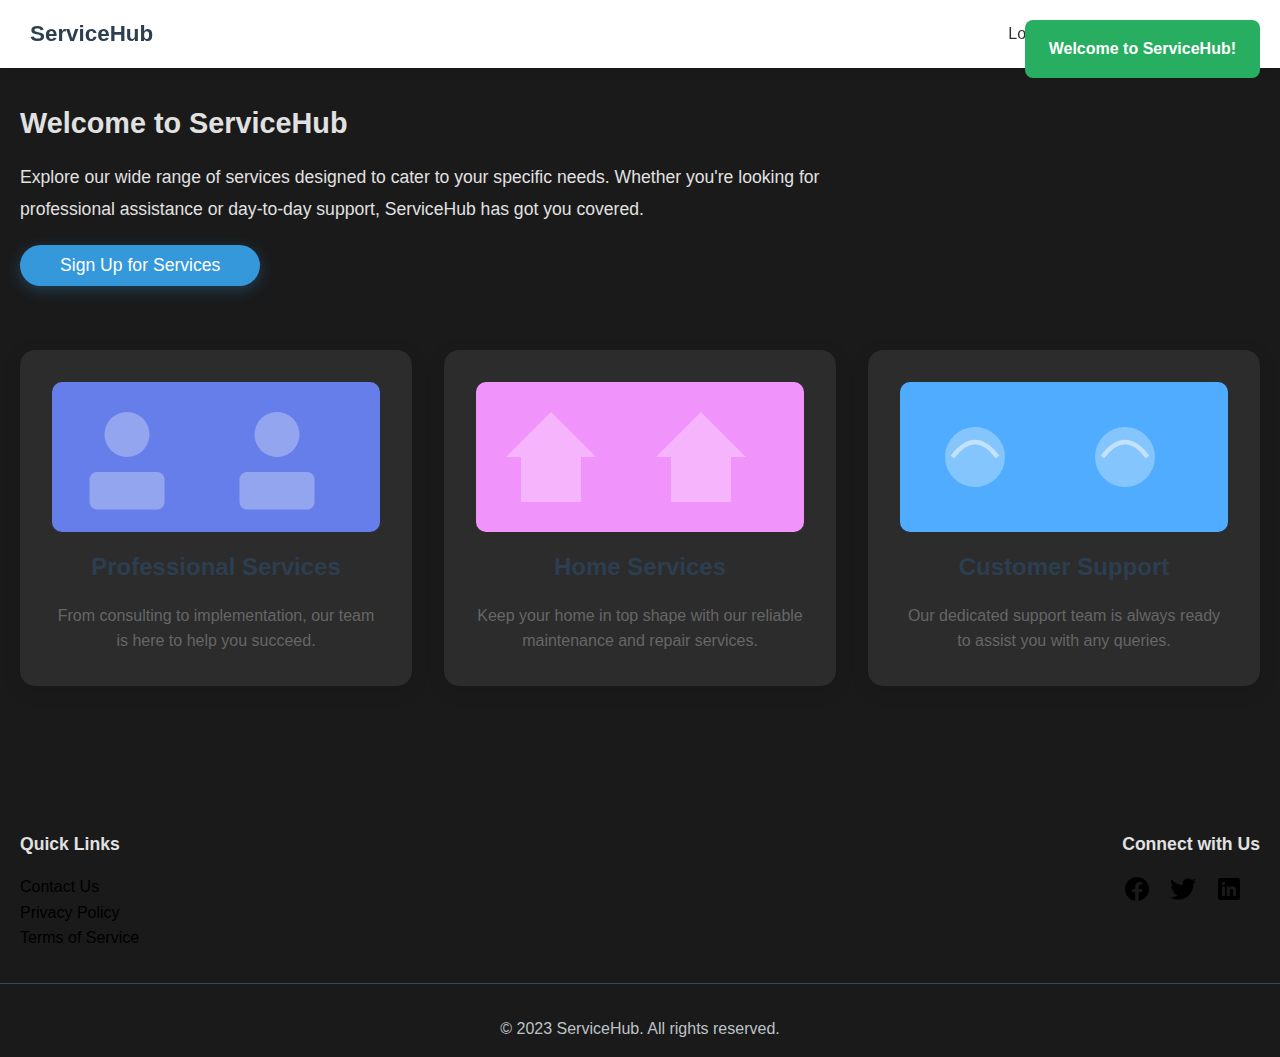
<file: index.html>
<!DOCTYPE html>
<html lang="es">
<head>
    <meta charset="UTF-8">
    <meta name="viewport" content="width=device-width, initial-scale=1.0">
    <title>ServiceHub - Welcome</title>
    <link rel="stylesheet" href="css/style.css">
</head>
<body>
    <!-- Encabezado principal -->
    <header class="encabezado-principal">
        <div class="contenedor-navegacion">
            <div class="logo">
                <span class="icono-logo"></span>
                ServiceHub
            </div>
            <nav class="navegacion-principal">
                <a href="pages/login.html" class="enlace-navegacion">Login</a>
                <a href="pages/servicios.html" class="enlace-navegacion">Service List</a>
                <a href="#" class="enlace-navegacion">About Us</a>
            </nav>
        </div>
    </header>

    <!-- Sección principal de bienvenida -->
    <main class="contenido-principal">
        <section class="seccion-bienvenida">
            <h1 class="titulo-principal">Welcome to ServiceHub</h1>
            <p class="descripcion-principal">
                Explore our wide range of services designed to cater to your specific needs. 
                Whether you're looking for professional assistance or day-to-day support, 
                ServiceHub has got you covered.
            </p>
            <button class="boton-registro" onclick="navegarAServicios()">Sign Up for Services</button>
        </section>

        <!-- Sección de categorías de servicios -->
        <section class="seccion-servicios">
            <div class="contenedor-servicios">
                <!-- Servicio Profesional -->
                <div class="tarjeta-servicio">
                    <div class="imagen-servicio imagen-profesional"></div>
                    <h3 class="titulo-servicio">Professional Services</h3>
                    <p class="descripcion-servicio">
                        From consulting to implementation, our team is here to help you succeed.
                    </p>
                </div>

                <!-- Servicios del Hogar -->
                <div class="tarjeta-servicio">
                    <div class="imagen-servicio imagen-hogar"></div>
                    <h3 class="titulo-servicio">Home Services</h3>
                    <p class="descripcion-servicio">
                        Keep your home in top shape with our reliable maintenance and repair services.
                    </p>
                </div>

                <!-- Soporte al Cliente -->
                <div class="tarjeta-servicio">
                    <div class="imagen-servicio imagen-soporte"></div>
                    <h3 class="titulo-servicio">Customer Support</h3>
                    <p class="descripcion-servicio">
                        Our dedicated support team is always ready to assist you with any queries.
                    </p>
                </div>
            </div>
        </section>
    </main>

    <!-- Pie de página -->
    <footer class="pie-pagina">
        <div class="contenedor-pie">
            <div class="enlaces-rapidos">
                <h3>Quick Links</h3>
                <ul class="lista-enlaces">
                    <li><a href="#" class="enlace-pie">Contact Us</a></li>
                    <li><a href="#" class="enlace-pie">Privacy Policy</a></li>
                    <li><a href="#" class="enlace-pie">Terms of Service</a></li>
                </ul>
            </div>
            <div class="redes-sociales">
                <h3>Connect with Us</h3>
                <div class="iconos-redes">
                    <span class="icono-red"><img src="assets/facebook.svg" alt="Facebook" width="30"></span>
                    <span class="icono-red"><img src="assets/twitter.svg" alt="Twitter" width="30"></span>
                    <span class="icono-red"><img src="assets/linkedin.svg" alt="Linkedin" width="30"></span>
                </div>
            </div>
        </div>
        <div class="derechos-autor">
            © 2023 ServiceHub. All rights reserved.
        </div>
    </footer>

    <script src="js/index.js"></script>
</body>
</html>
</file>
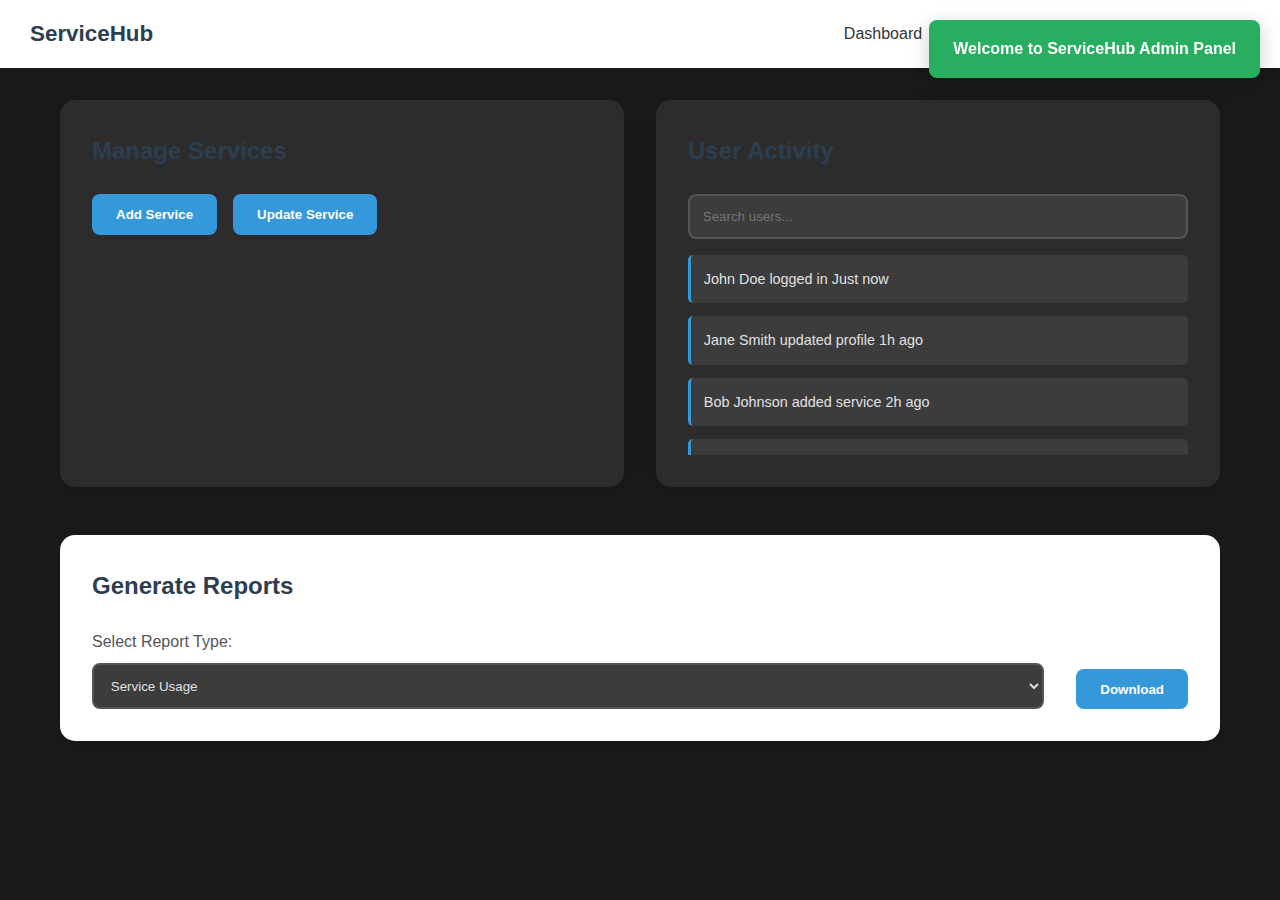
<file: pages/admin.html>
<!DOCTYPE html>
<html lang="es">

<head>
    <meta charset="UTF-8">
    <meta name="viewport" content="width=device-width, initial-scale=1.0">
    <title>ServiceHub Admin Panel</title>
    <link rel="stylesheet" href="../css/style.css">
</head>

<body>
    <!-- Encabezado de administración -->
        <header class="encabezado-principal">
        <div class="contenedor-navegacion">
            <div class="logo">
                <span class="icono-logo"></span>
                ServiceHub
            </div>
            <nav class="navegacion-principal">
                <a href="../index.html" class="enlace-navegacion activo">Dashboard</a>
                <a href="../pages/servicios.html" class="enlace-navegacion">Services</a>
                <a href="#" class="enlace-navegacion">Users</a>
                <a href="#" class="enlace-navegacion">Settings</a>
                <a href="../pages/login.html" class="enlace-navegacion">Logout</a>
            </nav>
        </div>
    </header>

    <!-- Contenido principal -->
    <main class="contenido-admin">
        <!-- Sección Dashboard -->
        <section id="seccionDashboard" class="seccion-admin">
            <div class="grid-admin">
                <!-- Panel de gestión de servicios -->
                <div class="panel-admin">
                    <h2 class="titulo-panel">Manage Services</h2>
                    <div class="botones-gestion">
                        <button class="boton-descargar" onclick="mostrarFormularioServicio('agregar')">
                            Add Service
                        </button>
                        <button class="boton-descargar" onclick="mostrarSeccion('servicios')">
                            Update Service
                        </button>
                    </div>
                </div>

                <!-- Panel de actividad de usuarios -->
                <div class="panel-admin">
                    <h2 class="titulo-panel">User Activity</h2>
                    <input type="text" id="buscarUsuarios" class="campo-entrada-admin" placeholder="Search users...">
                    <div id="listaActividad" class="lista-actividad">
                        <div class="item-actividad">
                            <span class="usuario-actividad">John Doe</span>
                            <span class="accion-actividad">logged in</span>
                            <span class="tiempo-actividad">2m ago</span>
                        </div>
                        <div class="item-actividad">
                            <span class="usuario-actividad">Jane Smith</span>
                            <span class="accion-actividad">updated profile</span>
                            <span class="tiempo-actividad">5m ago</span>
                        </div>
                        <div class="item-actividad">
                            <span class="usuario-actividad">Bob Johnson</span>
                            <span class="accion-actividad">added service</span>
                            <span class="tiempo-actividad">10m ago</span>
                        </div>
                    </div>
                </div>
            </div>

            <!-- Panel de reportes -->
            <div class="panel-reportes">
                <h2 class="titulo-panel">Generate Reports</h2>
                <div class="contenedor-reportes">
                    <div class="seleccion-reporte">
                        <label for="tipoReporte">Select Report Type:</label>
                        <select id="tipoReporte" class="selector-reporte">
                            <option value="service-usage">Service Usage</option>
                            <option value="user-activity">User Activity</option>
                            <option value="revenue">Revenue</option>
                            <option value="performance">Performance</option>
                        </select>
                    </div>
                    <button class="boton-descargar" onclick="generarReporte()">Download</button>
                </div>
            </div>
        </section>

        <!-- Sección Servicios -->
        <section id="seccionServicios" class="seccion-admin oculto">
            <div class="tabla-servicios">
                <table class="tabla-admin">
                    <thead>
                        <tr>
                            <th>Service Name</th>
                            <th>Category</th>
                            <th>Price</th>
                            <th>Status</th>
                            <th>Actions</th>
                        </tr>
                    </thead>
                    <tbody id="tablaServiciosBody">
                        <!-- Los servicios se cargan dinámicamente aquí -->
                    </tbody>
                </table>
            </div>
        </section>

        <!-- Sección Usuarios -->
        <section id="seccionUsuarios" class="seccion-admin oculto">
            <div class="estadisticas-usuarios">
                <div class="tarjeta-estadistica">
                    <h4>Total Users</h4>
                    <span class="numero-estadistica">0</span>
                </div>
                <div class="tarjeta-estadistica">
                    <h4>Active Users</h4>
                    <span class="numero-estadistica">0</span>
                </div>
                <div class="tarjeta-estadistica">
                    <h4>New This Month</h4>
                    <span class="numero-estadistica">0</span>
                </div>
            </div>
        </section>

        <!-- Sección Configuración -->
        <section id="seccionConfiguracion" class="seccion-admin oculto">
            <div class="formulario-configuracion">
                <h2 class="titulo-panel">System Configuration</h2>
                <form id="formularioConfiguracion">
                    <div class="grupo-configuracion">
                        <label for="nombreSistema">System Name:</label>
                        <input type="text" id="nombreSistema" class="campo-entrada-admin" value="ServiceHub">
                    </div>
                    <div class="grupo-configuracion">
                        <label for="emailAdmin">Admin Email:</label>
                        <input type="email" id="emailAdmin" class="campo-entrada-admin" value="admin@servicehub.com">
                    </div>
                    <button type="button" class="boton-admin boton-guardar" onclick="guardarConfiguracion()">
                        Save Configuration
                    </button>
                </form>
            </div>
        </section>
    </main>

    <!-- Modal para agregar/editar servicios -->
    <div id="modalAdmin" class="modal-admin oculto">
        <div class="contenido-modal-admin">
            <span class="cerrar-modal" onclick="cerrarModalAdmin()">&times;</span>
            <h3 id="tituloModal" class="titulo-modal">Add New Service</h3>

            <form id="formularioServicioAdmin">
                <div class="grupo-campo-admin">
                    <label for="nombreServicioAdmin">Service Name:</label>
                    <input type="text" id="nombreServicioAdmin" name="nombreServicioAdmin" class="campo-entrada-admin"
                        required>
                </div>

                <div class="grupo-campo-admin">
                    <label for="categoriaServicioAdmin">Category:</label>
                    <select id="categoriaServicioAdmin" name="categoriaServicioAdmin" class="selector-admin" required>
                        <option value="">Select Category</option>
                        <option value="categoria1">Category 1</option>
                        <option value="categoria2">Category 2</option>
                    </select>
                </div>

                <div class="grupo-campo-admin">
                    <label for="precioServicioAdmin">Price ($):</label>
                    <input type="number" id="precioServicioAdmin" name="precioServicioAdmin" class="campo-entrada-admin"
                        min="0" step="0.01" required>
                </div>

                <div class="grupo-campo-admin">
                    <label for="descripcionServicioAdmin">Description:</label>
                    <textarea id="descripcionServicioAdmin" name="descripcionServicioAdmin" class="area-texto-admin"
                        placeholder="Service description..."></textarea>
                </div>

                <div class="botones-modal-admin">
                    <button type="submit" class="boton-admin boton-guardar">Save Service</button>
                    <button type="button" class="boton-admin boton-cerrar-modal"
                        onclick="cerrarModalAdmin()">Cancel</button>
                </div>
            </form>
        </div>
    </div>

    <script src="../js/admin.js"></script>
</body>

</html>
</file>
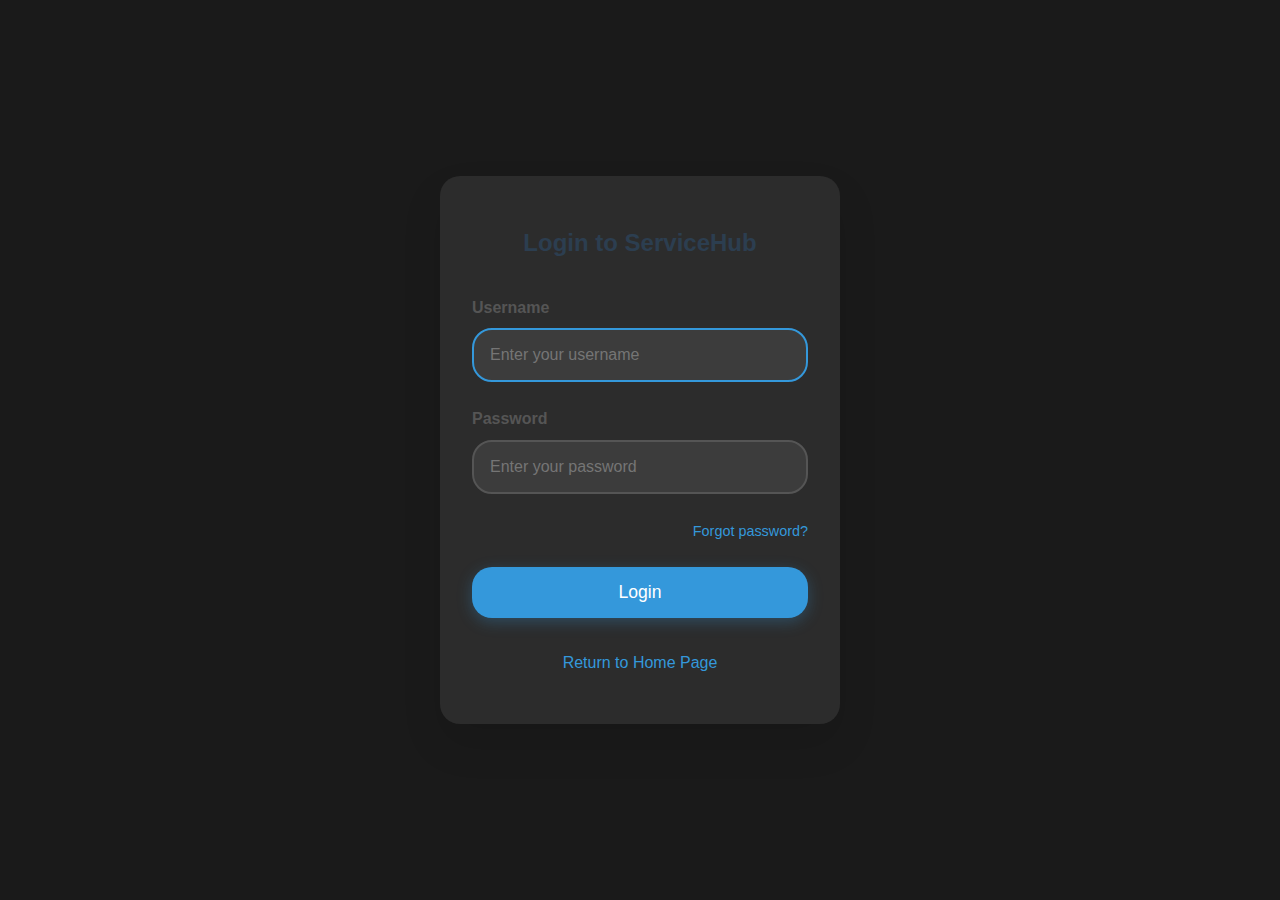
<file: pages/login.html>
<!DOCTYPE html>
<html lang="es">
<head>
    <meta charset="UTF-8">
    <meta name="viewport" content="width=device-width, initial-scale=1.0">
    <title>ServiceHub - Login</title>
    <link rel="stylesheet" href="../css/style.css">
</head>
<body>
    <div class="cuerpo-login">
        <div class="contenedor-login">
            <div class="tarjeta-login">
                <!-- Título principal -->
                <h2 class="titulo-login">Login to ServiceHub</h2>
                
                <!-- Formulario de login -->
                <form id="formularioLogin" class="formulario-login">
                    <!-- Campo usuario -->
                    <div class="grupo-campo">
                        <label for="usuario" class="etiqueta-campo">Username</label>
                        <input 
                            type="text" 
                            id="usuario" 
                            name="usuario" 
                            class="campo-entrada" 
                            placeholder="Enter your username"
                            required
                            autocomplete="username"
                        >
                    </div>

                    <!-- Campo contraseña -->
                    <div class="grupo-campo">
                        <label for="contrasena" class="etiqueta-campo">Password</label>
                        <input 
                            type="password" 
                            id="contrasena" 
                            name="contrasena" 
                            class="campo-entrada" 
                            placeholder="Enter your password"
                            required
                            autocomplete="current-password"
                        >
                    </div>

                    <!-- Enlace de recuperación -->
                    <div class="grupo-enlaces">
                        <!-- <a href="#" class="enlace-olvido" onclick="mostrarRecuperacion(); return false;"> -->
                        <a href="#" class="enlace-olvido">
                            Forgot password?
                        </a>
                    </div>

                    <!-- Botón de login -->
                    <button type="submit" class="boton-login" data-texto-original="Login">
                        Login
                    </button>
                </form>

                <!-- Enlace de regreso -->
                <div class="enlace-regreso">
                    <a href="../index.html" class="enlace-inicio">Return to Home Page</a>
                </div>
            </div>
        </div>
    </div>

    <!-- Modal de recuperación de contraseña -->
    <div id="modalRecuperacion" class="modal-recuperacion oculto">
        <div class="contenido-modal">
            <h2 class="titulo-modal">Password Recovery</h2>
            <p class="texto-modal">
                Enter your email address and we'll send you instructions to reset your password.
            </p>
            
            <div class="grupo-campo">
                <label for="emailRecuperacion" class="etiqueta-campo">Email Address</label>
                <input 
                    type="email" 
                    id="emailRecuperacion" 
                    class="campo-entrada" 
                    placeholder="Enter your email address"
                    required
                >
            </div>

            <div class="botones-modal">
                <button type="button" class="boton-enviar" onclick="enviarRecuperacion()">
                    Send
                </button>
                <button type="button" class="boton-cancelar" onclick="cerrarModal()">
                    Cancel
                </button>
            </div>
        </div>
    </div>
    
    <script src="../js/login.js"></script>
</body>
</html>
</file>
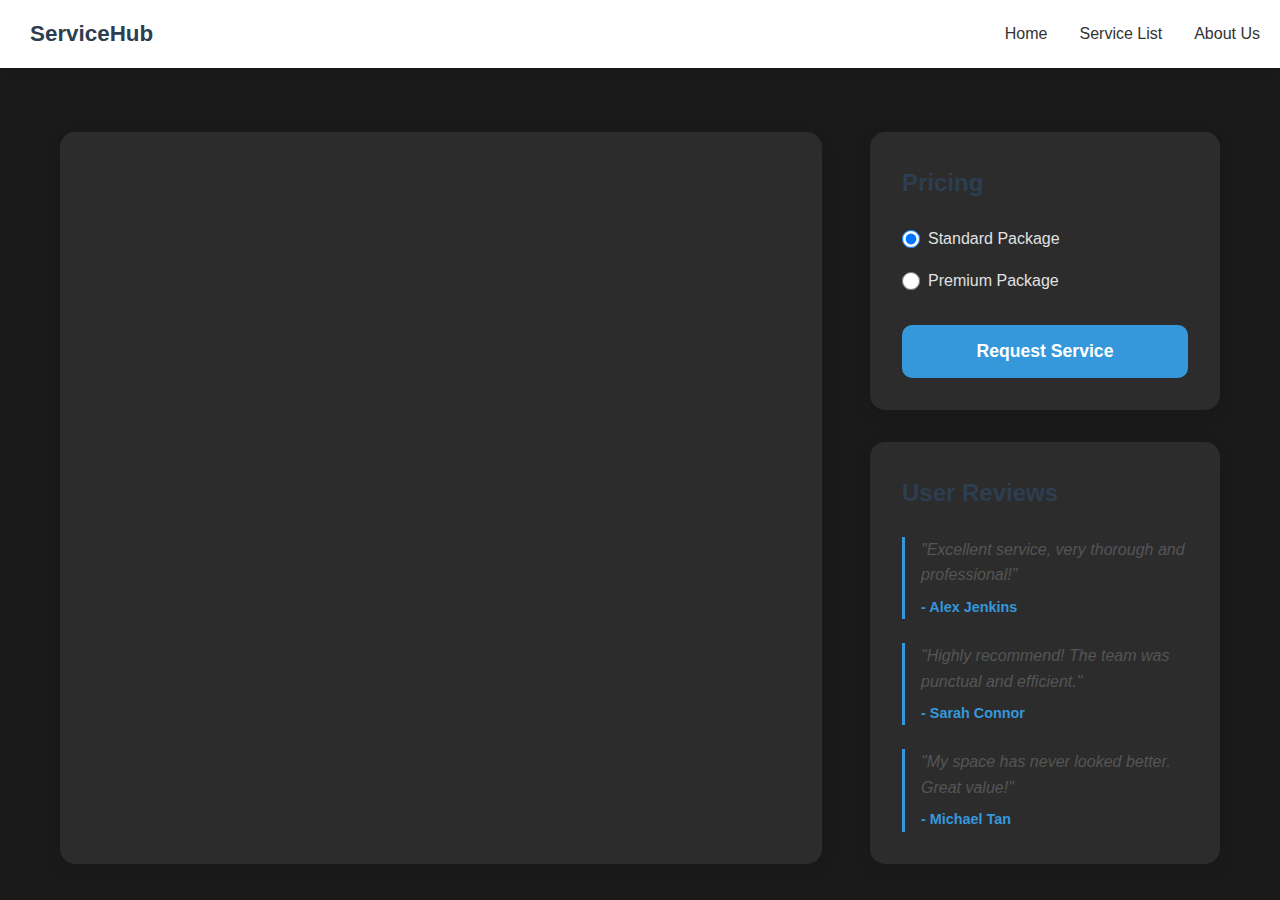
<file: pages/servicio-detalle.html>
<!DOCTYPE html>
<html lang="es">
<head>
    <meta charset="UTF-8">
    <meta name="viewport" content="width=device-width, initial-scale=1.0">
    <title>Service - ServiceHub</title>
    <link rel="stylesheet" href="../css/style.css">
</head>
<body>
        <header class="encabezado-principal">
        <div class="contenedor-navegacion">
            <div class="logo">
                <span class="icono-logo"></span>
                ServiceHub
            </div>
            <nav class="navegacion-principal">
                <a href="../index.html" class="enlace-navegacion">Home</a>
                <a href="../pages/servicios.html" class="enlace-navegacion">Service List</a>
                <a href="#" class="enlace-navegacion">About Us</a>
            </nav>
        </div>
    </header>


    <!-- Contenido principal -->
    <main class="contenido-servicio">
        <div class="contenedor-detalle">
            <!-- Información del servicio -->
            <div class="informacion-servicio">
                <!-- Imagen del servicio -->
                <div class="imagen-servicio-grande">
                    <!-- La imagen se genera con CSS y JavaScript -->
                </div>

                <!-- Título y descripción -->
                <h2 class="titulo-servicio-detalle"></h2>
                <p class="descripcion-detallada"></p>
            </div>

            <!-- Panel lateral -->
            <aside class="panel-lateral">
                <!-- Sección de precios -->
                <div class="seccion-precios">
                    <h3 class="titulo-precios">Pricing</h3>
                    <div class="opciones-precios">
                        <!-- Paquete estándar -->
                        <div class="opcion-precio seleccionada">
                            <input type="radio" id="estandar" name="paquete" value="estandar" checked>
                            <label for="estandar">Standard Package</label>
                            <span class="precio-paquete"></span>
                        </div>

                        <!-- Paquete premium -->
                        <div class="opcion-precio">
                            <input type="radio" id="premium" name="paquete" value="premium">
                            <label for="premium">Premium Package</label>
                            <span class="precio-paquete"></span>
                        </div>
                    </div>

                    <!-- Botón de solicitud -->
                    <button class="boton-solicitar" onclick="solicitarServicio()">
                        Request Service
                    </button>
                </div>

                <!-- Sección de reseñas -->
                <div class="seccion-resenas">
                    <h3 class="titulo-resenas">User Reviews</h3>
                    <div class="lista-resenas">
                        <div class="resena">
                            <p class="texto-resena">"Excellent service, very thorough and professional!"</p>
                            <p class="autor-resena">- Alex Jenkins</p>
                        </div>
                        <div class="resena">
                            <p class="texto-resena">"Highly recommend! The team was punctual and efficient."</p>
                            <p class="autor-resena">- Sarah Connor</p>
                        </div>
                        <div class="resena">
                            <p class="texto-resena">"My space has never looked better. Great value!"</p>
                            <p class="autor-resena">- Michael Tan</p>
                        </div>
                    </div>
                </div>
            </aside>
        </div>
    </main>

    <!-- Modal de confirmación -->
    <div id="modalConfirmacion" class="modal-confirmacion oculto">
        <div class="contenido-modal">
            <h3 class="titulo-modal">Confirm Service Request</h3>
            <p>Please review your service details:</p>
            
            <div id="detallesServicio" class="detalles-confirmacion">
                <!-- Los detalles se llenan dinámicamente -->
            </div>

            <div class="botones-modal">
                <button class="boton-confirmar" onclick="confirmarSolicitud()">
                    Confirm
                </button>
                <button class="boton-cancelar" onclick="cerrarModal()">
                    Cancel
                </button>
            </div>
        </div>
    </div>
    
    <script src="../js/servicio-detalle.js"></script>
</body>
</html>
</file>
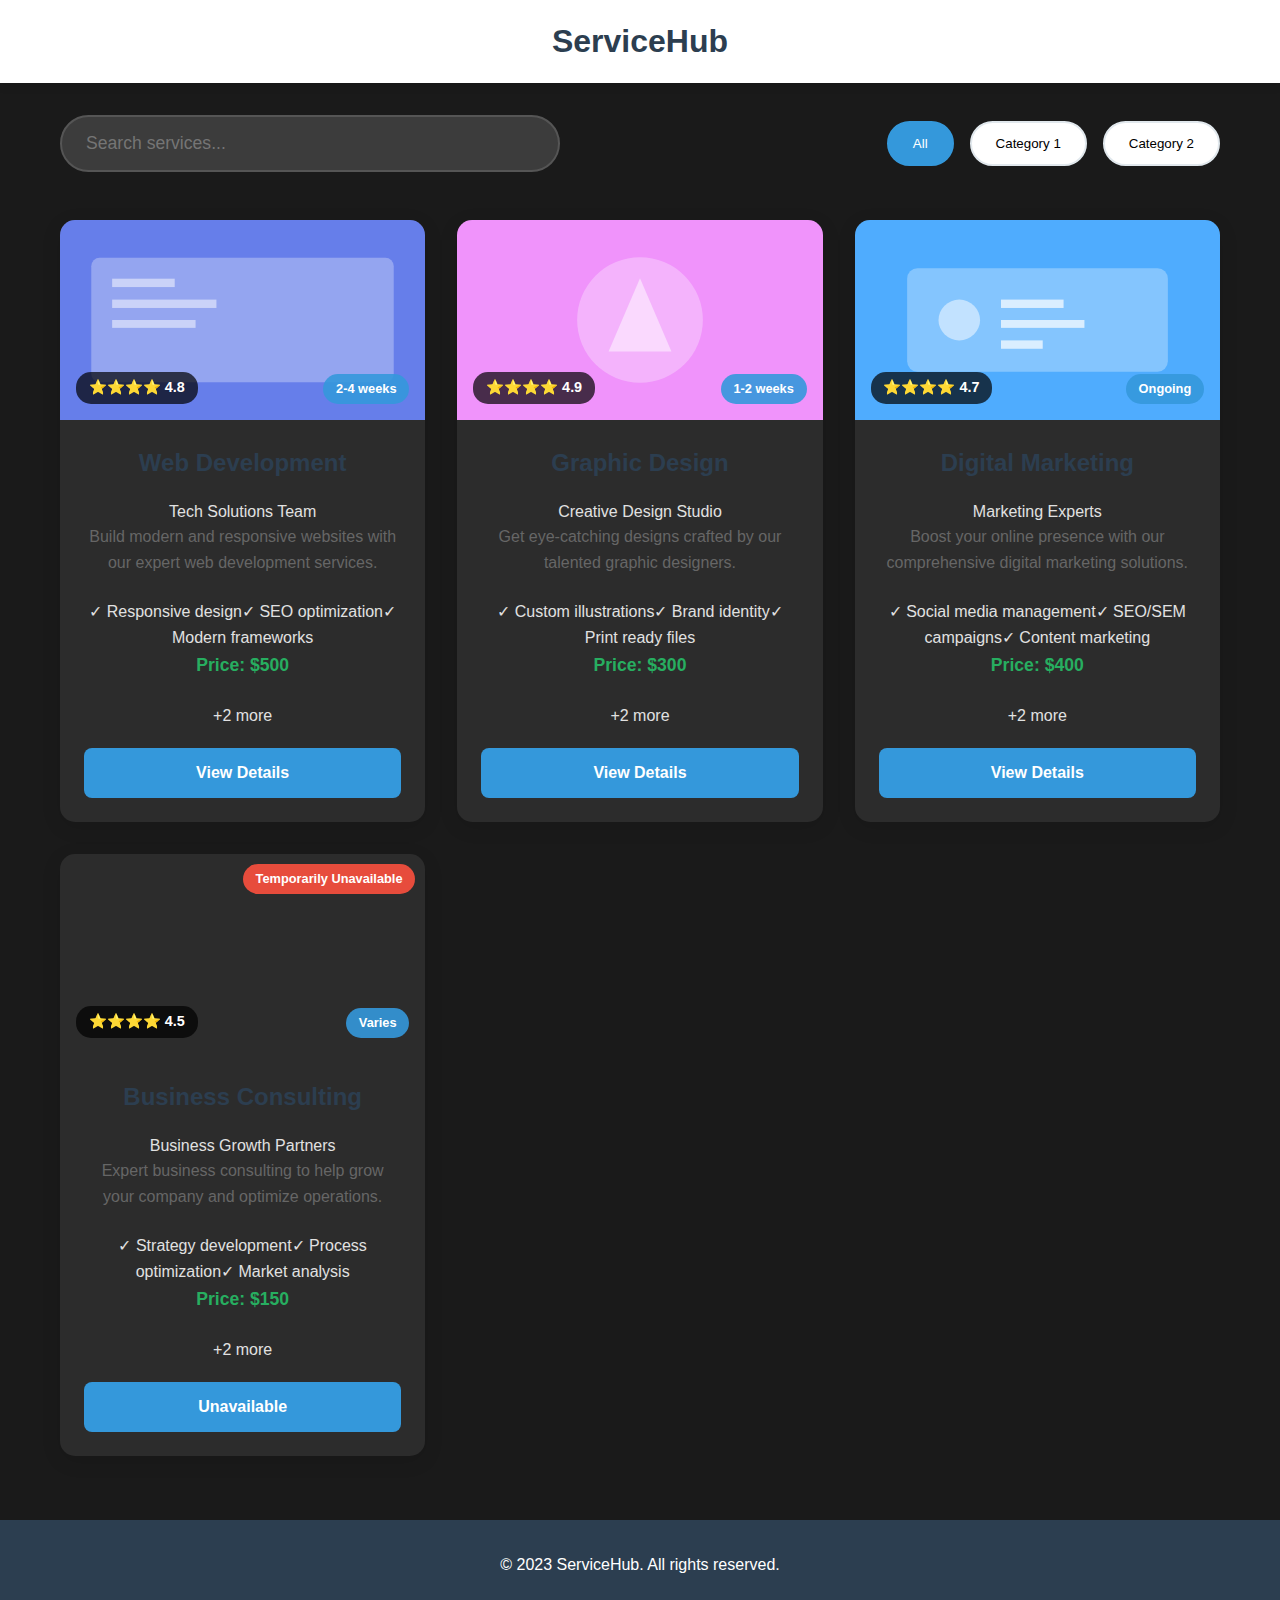
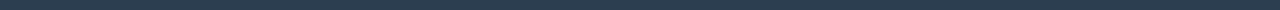
<file: pages/servicios.html>
<!DOCTYPE html>
<html lang="es">
<head>
    <meta charset="UTF-8">
    <meta name="viewport" content="width=device-width, initial-scale=1.0">
    <title>ServiceHub - Services</title>
    <link rel="stylesheet" href="../css/style.css">
</head>
<body>
    <!-- Encabezado -->
    <header class="encabezado-servicios">
        <div class="contenido-servicios">
            <h2 class="titulo-pagina"><a href="../index.html">ServiceHub</a></h2>
        </div>
    </header>

    <!-- Contenido principal -->
    <main class="contenido-servicios">
        <!-- Sección de búsqueda -->
        <section class="seccion-busqueda">
            <div class="contenedor-busqueda">
                <!-- Campo de búsqueda -->
                <input 
                    type="text" 
                    id="campoBusqueda" 
                    class="campo-busqueda" 
                    placeholder="Search services..."
                    autocomplete="off"
                >
                
                <!-- Filtros de categoría -->
                <div class="filtros-categoria">
                    <button class="boton-filtro activo">All</button>
                    <button class="boton-filtro">Category 1</button>
                    <button class="boton-filtro">Category 2</button>
                </div>
            </div>
        </section>

        <!-- Grid de servicios -->
        <section class="grid-servicios" id="gridServicios">
            <!-- Los servicios se renderizan dinámicamente aquí -->
        </section>

        <!-- Mensaje cuando no hay resultados -->
        <div id="mensajeVacio" class="mensaje-vacio oculto">
            <p>No services found matching your criteria.</p>
            <p>Try adjusting your search or filters.</p>
        </div>
    </main>

    <!-- Pie de página -->
    <footer class="pie-pagina-servicios">
        <div class="contenido-servicios">
            <p>&copy; 2023 ServiceHub. All rights reserved.</p>
        </div>
    </footer>

    <script src="../js/servicios.js"></script>
</body>
</html>
</file>
<file: css/style.css>
/* ==========================================
   ESTILOS GLOBALES - ServiceHub
   ========================================== */

* {
    margin: 0;
    padding: 0;
    box-sizing: border-box;
}

body {
    font-family: 'Arial', sans-serif;
    line-height: 1.6;
    color: #333;
    background-color: #f8f9fa;
}

/* Clases utilitarias */
.oculto {
    display: none !important;
}

.contenedor-navegacion {
    margin: 0 auto;
    display: flex;
    justify-content: space-between;
    align-items: center;
    padding: 0 20px;
}

/* ==========================================
   ESTILOS DEL ENCABEZADO
   ========================================== */

.encabezado-principal {
    background: #fff;
    box-shadow: 0 2px 10px rgba(0, 0, 0, 0.1);
    padding: 1rem 0;
    position: sticky;
    position: sticky;
    top: 0;
    z-index: 1000;
}

.logo {
    display: flex;
    align-items: center;
    font-size: 1.4rem;
    font-weight: bold;
    color: #2c3e50;
}

.icono-logo {
    margin-right: 10px;
    font-size: 1.4rem;
}

.navegacion-principal {
    display: flex;
    gap: 2rem;
}

.enlace-navegacion {
    text-decoration: none;
    color: #333;
    font-weight: 500;
    transition: color 0.3s ease;
}

.enlace-navegacion:hover {
    color: #3498db;
}

/* ==========================================
   PÁGINA PRINCIPAL - INDEX
   ========================================== */

.contenido-principal {
    max-width: 1500px;
    margin: 0 auto;
    padding: 2rem 20px;
}

.titulo-principal {
    font-size: 1.8rem;
    margin-bottom: 1rem;
    font-weight: 700;
}

.descripcion-principal {
    font-size: 1.1rem;
    max-width: 800px;
    margin-bottom: 20px;
    line-height: 1.8;
}

.boton-registro {
    background: #3498db;
    color: white;
    border: none;
    padding: 10px 40px;
    font-size: 1.1rem;
    border-radius: 50px;
    cursor: pointer;
    box-shadow: 0 4px 15px rgba(52, 152, 219, 0.3);
}



/* Sección de servicios en la página principal */
.seccion-servicios {
    margin-top: 4rem;
}

.contenedor-servicios {
    display: grid;
    grid-template-columns: repeat(auto-fit, minmax(300px, 1fr));
    gap: 2rem;
    margin-top: 2rem;
}

.tarjeta-servicio {
    background: white;
    border-radius: 15px;
    padding: 2rem;
    box-shadow: 0 5px 20px rgba(0, 0, 0, 0.1);
    transition: all 0.3s ease;
    text-align: center;
}

.tarjeta-servicio:hover {
    transform: translateY(-5px);
    box-shadow: 0 10px 30px rgba(0, 0, 0, 0.15);
}

.imagen-servicio {
    width: 100%;
    height: 150px;
    border-radius: 10px;
    margin-bottom: 1rem;
    background-size: cover;
    background-position: center;
}

.imagen-profesional {
    background: linear-gradient(135deg, #667eea 0%, #764ba2 100%);
    background-image: url('data:image/svg+xml,<svg xmlns="http://www.w3.org/2000/svg" viewBox="0 0 100 100"><rect width="100" height="100" fill="%23667eea"/><circle cx="50" cy="35" r="15" fill="white" opacity="0.3"/><rect x="25" y="60" width="50" height="25" rx="5" fill="white" opacity="0.3"/></svg>');
}

.imagen-hogar {
    background: linear-gradient(135deg, #f093fb 0%, #f5576c 100%);
    background-image: url('data:image/svg+xml,<svg xmlns="http://www.w3.org/2000/svg" viewBox="0 0 100 100"><rect width="100" height="100" fill="%23f093fb"/><polygon points="50,20 20,50 80,50" fill="white" opacity="0.3"/><rect x="30" y="50" width="40" height="30" fill="white" opacity="0.3"/></svg>');
}

.imagen-soporte {
    background: linear-gradient(135deg, #4facfe 0%, #00f2fe 100%);
    background-image: url('data:image/svg+xml,<svg xmlns="http://www.w3.org/2000/svg" viewBox="0 0 100 100"><rect width="100" height="100" fill="%234facfe"/><circle cx="50" cy="50" r="20" fill="white" opacity="0.3"/><path d="M35 50 Q50 30 65 50" stroke="white" stroke-width="3" fill="none" opacity="0.5"/></svg>');
}

.titulo-servicio {
    font-size: 1.5rem;
    font-weight: 600;
    margin-bottom: 1rem;
    color: #2c3e50;
}

.descripcion-servicio {
    color: #666;
    line-height: 1.6;
}

/* ==========================================
   PIE DE PÁGINA
   ========================================== */

.pie-pagina {

    padding: 3rem 0 1rem;
    margin-top: 4rem;
}

.contenedor-pie {
    max-width: 1500px;
    margin: 0 auto;
    padding: 0 20px;
    display: flex;
    flex-direction: row;
    height: 100%;
    justify-content: space-between;
    grid-template-columns: repeat(auto-fit, minmax(250px, 1fr));
    gap: rem;
    padding: 0 20px;
    /* aquí decides cuánto “se alejan” del borde */
}

.enlaces-rapidos h3,
.redes-sociales h3 {
    margin-bottom: 1rem;
    font-size: 1.1rem;

    font-size: 1.1rem;
    margin-bottom: 1rem;
    font-weight: 700;
}

.lista-enlaces {
    list-style: none;
}

.enlace-pie {
    color: #000000;
    text-decoration: none;
    transition: color 0.3s ease;
}

.enlace-pie:hover {
    color: #3498db;
}

.iconos-redes {
    display: flex;
    gap: 1rem;
}

.icono-red {
    font-size: 1.5rem;
    cursor: pointer;
    transition: transform 0.3s ease;
}

.icono-red:hover {
    transform: scale(1.2);
}

.derechos-autor {
    
    text-align: center;
    margin-top: 2rem;
    padding-top: 2rem;
    border-top: 1px solid #34495e;
    color: #bdc3c7;
}

/* ==========================================
   PÁGINA DE LOGIN
   ========================================== */

.cuerpo-login {
    min-height: 100vh;
    display: flex;
    align-items: center;
    justify-content: center;
    padding: 2rem;
}

.contenedor-login {
    width: 100%;
    max-width: 400px;
}

.tarjeta-login {
    background: white;
    border-radius: 20px;
    padding: 3rem 2rem;
    box-shadow: 0 20px 40px rgba(0, 0, 0, 0.1);
    text-align: center;
}

.titulo-login {
    font-size: 1.5rem;
    margin-bottom: 2rem;
    color: #2c3e50;
    font-weight: 600;
}

.formulario-login {
    display: flex;
    flex-direction: column;
    gap: 1.5rem;
}

.grupo-campo {
    text-align: left;
}

.etiqueta-campo {
    display: block;
    margin-bottom: 0.5rem;
    font-weight: bold;
    color: #555;
}

.campo-entrada {
    width: 100%;
    padding: 1rem;
    border: 2px solid #e1e8ed;
    border-radius: 20px;
    font-size: 1rem;
    transition: border-color 0.3s ease;
}

.campo-entrada:focus {
    outline: none;
    border-color: #3498db;
}

.grupo-enlaces {
    text-align: right;
}

.enlace-olvido {
    color: #3498db;
    text-decoration: none;
    font-size: 0.9rem;
    transition: color 0.3s ease;
}

.enlace-olvido:hover {
    color: #2980b9;
}

.boton-login {
    background: #3498db;
    color: white;
    border: none;
    padding: 15px 40px;
    font-size: 1.1rem;
    border-radius: 20px;
    cursor: pointer;
    box-shadow: 0 4px 15px rgba(52, 152, 219, 0.3);
}

.boton-login:hover {
    background: #2980b9;
    transform: translateY(-2px);
}

.enlace-regreso {
    margin-top: 2rem;
}

.enlace-inicio {
    color: #3498db;
    text-decoration: none;
    transition: color 0.3s ease;
}

.enlace-inicio:hover {
    color: #2980b9;
}

/* Modal de recuperación */
.modal-recuperacion {
    position: fixed;
    top: 0;
    left: 0;
    width: 100%;
    height: 100%;
    background: rgba(0, 0, 0, 0.5);
    display: flex;
    align-items: center;
    justify-content: center;
    z-index: 2000;
}

.contenido-modal {
    background: white;
    padding: 2rem;
    border-radius: 15px;
    max-width: 400px;
    width: 90%;
    text-align: center;
}

.botones-modal {
    display: flex;
    gap: 1rem;
    margin-top: 1.5rem;
    justify-content: center;
}

.boton-enviar {
    background: #27ae60;
    color: white;
    border: none;
    padding: 0.8rem 1.5rem;
    border-radius: 8px;
    cursor: pointer;
    transition: background 0.3s ease;
}

.boton-enviar:hover {
    background: #229954;
}

.boton-cancelar {
    background: #e74c3c;
    color: white;
    border: none;
    padding: 0.8rem 1.5rem;
    border-radius: 8px;
    cursor: pointer;
    transition: background 0.3s ease;
}

.boton-cancelar:hover {
    background: #c0392b;
}

/* ==========================================
   PÁGINA DE DETALLE DE SERVICIO
   ========================================== */

.contenido-servicio {
    max-width: 1200px;
    margin: 0 auto;
    padding: 2rem 20px;
}

.contenedor-detalle {
    display: grid;
    grid-template-columns: 1fr 350px;
    gap: 3rem;
    margin-top: 2rem;
}

.informacion-servicio {
    background: white;
    border-radius: 15px;
    padding: 2rem;
    box-shadow: 0 5px 20px rgba(0, 0, 0, 0.1);
}

.imagen-servicio-grande {
    width: 100%;
    height: 300px;
    border-radius: 15px;
    margin-bottom: 2rem;
    overflow: hidden;
}

.ilustracion-limpieza {
    width: 100%;
    height: 100%;
    background: linear-gradient(135deg, #4facfe 0%, #00f2fe 100%);
    background-image: url('data:image/svg+xml,<svg xmlns="http://www.w3.org/2000/svg" viewBox="0 0 400 300"><rect width="400" height="300" fill="%234facfe"/><circle cx="150" cy="120" r="40" fill="white" opacity="0.3"/><rect x="80" y="160" width="140" height="80" rx="10" fill="white" opacity="0.3"/><rect x="250" y="80" width="120" height="140" rx="8" fill="white" opacity="0.2"/></svg>');
    background-size: cover;
    background-position: center;
    display: flex;
    align-items: center;
    justify-content: center;
}

.titulo-servicio-detalle {
    font-size: 2rem;
    font-weight: 700;
    color: #2c3e50;
    margin-bottom: 1.5rem;
}

.descripcion-detallada {
    font-size: 1.1rem;
    line-height: 1.8;
    color: #555;
}

.panel-lateral {
    display: flex;
    flex-direction: column;
    gap: 2rem;
}

.seccion-precios {
    background: white;
    border-radius: 15px;
    padding: 2rem;
    box-shadow: 0 5px 20px rgba(0, 0, 0, 0.1);
}

.titulo-precios {
    font-size: 1.5rem;
    font-weight: 600;
    margin-bottom: 1.5rem;
    color: #2c3e50;
}

.opciones-precios {
    display: flex;
    flex-direction: column;
    gap: 1rem;
    margin-bottom: 2rem;
}

.opcion-precio {
    display: flex;
    align-items: center;
    gap: 0.5rem;
}

.opcion-precio input[type="radio"] {
    width: 18px;
    height: 18px;
}

.opcion-precio label {
    font-weight: 500;
    cursor: pointer;
}

.boton-solicitar {
    width: 100%;
    background: #3498db;
    color: white;
    border: none;
    padding: 1rem;
    font-size: 1.1rem;
    font-weight: 600;
    border-radius: 10px;
    cursor: pointer;
    transition: all 0.3s ease;
}

.boton-solicitar:hover {
    background: #229954;
    transform: translateY(-2px);
}

.seccion-resenas {
    background: white;
    border-radius: 15px;
    padding: 2rem;
    box-shadow: 0 5px 20px rgba(0, 0, 0, 0.1);
}

.titulo-resenas {
    font-size: 1.5rem;
    font-weight: 600;
    margin-bottom: 1.5rem;
    color: #2c3e50;
}

.lista-resenas {
    display: flex;
    flex-direction: column;
    gap: 1.5rem;
}

.resena {
    border-left: 3px solid #3498db;
    padding-left: 1rem;
}

.texto-resena {
    font-style: italic;
    color: #555;
    margin-bottom: 0.5rem;
    line-height: 1.6;
}

.autor-resena {
    font-size: 0.9rem;
    font-weight: 600;
    color: #3498db;
}

/* Modal de confirmación */
.modal-confirmacion {
    position: fixed;
    top: 0;
    left: 0;
    width: 100%;
    height: 100%;
    background: rgba(0, 0, 0, 0.5);
    display: flex;
    align-items: center;
    justify-content: center;
    z-index: 2000;
}

.detalles-confirmacion {
    background: #f8f9fa;
    padding: 1rem;
    border-radius: 8px;
    margin: 1rem 0;
}

.boton-confirmar {
    background: #27ae60;
    color: white;
    border: none;
    padding: 0.8rem 1.5rem;
    border-radius: 8px;
    cursor: pointer;
    transition: background 0.3s ease;
}

.boton-confirmar:hover {
    background: #229954;
}

/* ==========================================
   PÁGINA DE SERVICIOS (LISTA)
   ========================================== */
.titulo-pagina a {
    text-decoration: none;
    font-size: 2rem;
    font-weight: 700;
    color: #2c3e50;
    margin-bottom: 0.5rem;
}

.encabezado-servicios {
    background: white;
    box-shadow: 0 2px 10px rgba(0, 0, 0, 0.1);
    padding: 1rem 0;
    margin-bottom: 2rem;
}

.contenido-servicios {
    max-width: 1200px;
    text-align: center;
    margin: 0 auto;
    padding: 0 20px;
}

.seccion-busqueda {
    margin-bottom: 3rem;
}

.contenedor-busqueda {
    display: flex;
    flex-direction: row;
    justify-content: space-between;
    gap: 1.5rem;
    align-items: center;
}

.campo-busqueda {
    width: 100%;
    max-width: 500px;
    padding: 1rem 1.5rem;
    border: 2px solid #e1e8ed;
    border-radius: 50px;
    font-size: 1.1rem;
    transition: border-color 0.3s ease;
}

.campo-busqueda:focus {
    outline: none;
    border-color: #3498db;
}

.filtros-categoria {
    display: flex;
    gap: 1rem;
    flex-wrap: wrap;
    justify-content: center;
}

.boton-filtro {
    padding: 0.8rem 1.5rem;
    border: 2px solid #e1e8ed;
    background: white;
    border-radius: 25px;
    cursor: pointer;
    transition: all 0.3s ease;
    font-weight: 500;
}

.boton-filtro:hover,
.boton-filtro.activo {
    background: #3498db;
    color: white;
    border-color: #3498db;
}

.grid-servicios {
    display: grid;
    grid-template-columns: repeat(auto-fit, minmax(350px, 1fr));
    gap: 2rem;
    margin-bottom: 3rem;
}

.tarjeta-servicio-lista {
    background: white;
    border-radius: 15px;
    overflow: hidden;
    box-shadow: 0 5px 20px rgba(0, 0, 0, 0.1);
    transition: all 0.3s ease;
}

.tarjeta-servicio-lista:hover {
    transform: translateY(-5px);
    box-shadow: 0 10px 30px rgba(0, 0, 0, 0.15);
}

.imagen-web-dev {
    background: linear-gradient(135deg, #667eea 0%, #764ba2 100%);
    background-image: url('data:image/svg+xml,<svg xmlns="http://www.w3.org/2000/svg" viewBox="0 0 350 200"><rect width="350" height="200" fill="%23667eea"/><rect x="30" y="40" width="290" height="120" rx="8" fill="white" opacity="0.3"/><rect x="50" y="60" width="60" height="8" fill="white" opacity="0.5"/><rect x="50" y="80" width="100" height="8" fill="white" opacity="0.5"/><rect x="50" y="100" width="80" height="8" fill="white" opacity="0.5"/></svg>');
}

.imagen-graphic-design {
    background: linear-gradient(135deg, #f093fb 0%, #f5576c 100%);
    background-image: url('data:image/svg+xml,<svg xmlns="http://www.w3.org/2000/svg" viewBox="0 0 350 200"><rect width="350" height="200" fill="%23f093fb"/><circle cx="175" cy="100" r="60" fill="white" opacity="0.3"/><polygon points="175,60 145,130 205,130" fill="white" opacity="0.5"/></svg>');
}

.imagen-digital-marketing {
    background: linear-gradient(135deg, #4facfe 0%, #00f2fe 100%);
    background-image: url('data:image/svg+xml,<svg xmlns="http://www.w3.org/2000/svg" viewBox="0 0 350 200"><rect width="350" height="200" fill="%234facfe"/><rect x="50" y="50" width="250" height="100" rx="10" fill="white" opacity="0.3"/><circle cx="100" cy="100" r="20" fill="white" opacity="0.5"/><rect x="140" y="80" width="60" height="8" fill="white" opacity="0.7"/><rect x="140" y="100" width="80" height="8" fill="white" opacity="0.7"/><rect x="140" y="120" width="40" height="8" fill="white" opacity="0.7"/></svg>');
}

.imagen-cleaning {
    background: linear-gradient(135deg, #a8edea 0%, #fed6e3 100%);
    background-image: url('data:image/svg+xml,<svg xmlns="http://www.w3.org/2000/svg" viewBox="0 0 350 200"><rect width="350" height="200" fill="%23a8edea"/><rect x="100" y="60" width="150" height="80" rx="8" fill="white" opacity="0.4"/><circle cx="175" cy="100" r="25" fill="white" opacity="0.6"/><rect x="160" y="40" width="30" height="40" fill="white" opacity="0.5"/></svg>');
}

.contenido-tarjeta {
    display: flex;
    flex-direction: column;
    padding: 1.5rem;
}

.titulo-servicio-lista {
    font-size: 1.5rem;
    font-weight: 600;
    margin-bottom: 1rem;
    color: #2c3e50;
}

.descripcion-servicio-lista {
    color: #666;
    line-height: 1.6;
    margin-bottom: 1.5rem;
}

.etiqueta-no-disponible {
    position: absolute;
    top: 10px;
    right: 10px;
    background: #e74c3c;
    color: white;
    padding: 0.3rem 0.8rem;
    border-radius: 15px;
    font-size: 0.8rem;
    font-weight: 600;
    z-index: 2;
}

.imagen-servicio-lista {
    width: 100%;
    height: 200px;
    background-size: cover;
    background-position: center;
    position: relative;
    display: flex;
    align-items: flex-end;
    justify-content: space-between;
    padding: 1rem;
}

.overlay-imagen {
    display: flex;
    justify-content: space-between;
    align-items: flex-end;
    width: 100%;
}

.calificacion-overlay {
    background: rgba(0, 0, 0, 0.7);
    color: white;
    padding: 0.3rem 0.8rem;
    border-radius: 15px;
    font-size: 0.9rem;
    font-weight: 600;
}

.tiempo-overlay {
    background: rgba(52, 152, 219, 0.9);
    color: white;
    padding: 0.3rem 0.8rem;
    border-radius: 15px;
    font-size: 0.8rem;
    font-weight: 600;
}

.precio-servicio {
    font-weight: 600;
    color: #27ae60;
    font-size: 1.1rem;
    margin-bottom: 1.5rem;
}

.boton-ver-detalles {
    width: 100%;
    background: #3498db;
    color: white;
    border: none;
    padding: 1rem;
    font-size: 1rem;
    font-weight: 600;
    border-radius: 8px;
    cursor: pointer;
    transition: all 0.3s ease;
    margin-top: 20px;
}

.boton-ver-detalles:hover {
    background: #2980b9;
    transform: translateY(-2px);
}

.mensaje-vacio {
    text-align: center;
    padding: 3rem;
    color: #666;
    font-size: 1.2rem;
}

.pie-pagina-servicios {
    background: #2c3e50;
    color: white;
    padding: 2rem 0;
    margin-top: 4rem;
    text-align: center;
}

/* ==========================================
   PANEL DE ADMINISTRACIÓN
   ========================================== */

.encabezado-admin {
    background: #2c3e50;
    color: white;
    padding: 1rem 0;
    box-shadow: 0 2px 10px rgba(0, 0, 0, 0.1);
}

.logo-admin {
    display: flex;
    align-items: center;
    font-size: 1.5rem;
    font-weight: bold;
}

.icono-admin {
    margin-right: 10px;
    font-size: 1.8rem;
}

.navegacion-admin {
    display: flex;
    gap: 2rem;
}

.enlace-admin {
    text-decoration: none;
    color: #bdc3c7;
    font-weight: 500;
    padding: 0.5rem 1rem;
    border-radius: 5px;
    transition: all 0.3s ease;
}

.enlace-admin:hover,
.enlace-admin.activo {
    background: #34495e;
    color: white;
}

.enlace-salir {
    background: #e74c3c !important;
}

.enlace-salir:hover {
    background: #c0392b !important;
}

.contenido-admin {
    max-width: 1200px;
    margin: 0 auto;
    padding: 2rem 20px;
}

.seccion-admin {
    animation: fadeIn 0.3s ease;
}

@keyframes fadeIn {
    from {
        opacity: 0;
        transform: translateY(20px);
    }

    to {
        opacity: 1;
        transform: translateY(0);
    }
}

.grid-admin {
    display: grid;
    grid-template-columns: repeat(auto-fit, minmax(400px, 1fr));
    gap: 2rem;
    margin-bottom: 3rem;
}

.panel-admin {
    background: white;
    border-radius: 15px;
    padding: 2rem;
    box-shadow: 0 5px 20px rgba(0, 0, 0, 0.1);
}

.titulo-panel {
    font-size: 1.5rem;
    font-weight: 600;
    margin-bottom: 1.5rem;
    color: #2c3e50;
}

.botones-gestion {
    display: flex;
    flex-direction: row;
    gap: 1rem;
}

.boton-admin {
    padding: 1rem 1.5rem;
    border: none;
    border-radius: 8px;
    font-weight: 600;
    cursor: pointer;
    transition: all 0.3s ease;
    font-size: 1rem;
}

.boton-agregar {
    background: #27ae60;
    color: white;
}

.boton-agregar:hover {
    background: #229954;
    transform: translateY(-2px);
}

.boton-actualizar {
    background: #f39c12;
    color: white;
}

.boton-actualizar:hover {
    background: #d68910;
    transform: translateY(-2px);
}

.campo-entrada-admin {
    width: 100%;
    padding: 0.8rem;
    border: 2px solid #e1e8ed;
    border-radius: 8px;
    margin-bottom: 1rem;
    transition: border-color 0.3s ease;
}

.campo-entrada-admin:focus {
    outline: none;
    border-color: #3498db;
}

.lista-actividad {
    display: flex;
    flex-direction: column;
    gap: 0.8rem;
    max-height: 200px;
    overflow-y: auto;
}

.item-actividad {
    padding: 0.8rem;
    background: #f8f9fa;
    border-left: 3px solid #3498db;
    border-radius: 5px;
    font-size: 0.9rem;
}

.panel-reportes {
    background: white;
    border-radius: 15px;
    padding: 2rem;
    box-shadow: 0 5px 20px rgba(0, 0, 0, 0.1);
}

.contenedor-reportes {
    display: flex;
    gap: 2rem;
    align-items: end;
    flex-wrap: wrap;
}

.seleccion-reporte {
    flex: 1;
    min-width: 200px;
}

.seleccion-reporte label {
    display: block;
    margin-bottom: 0.5rem;
    font-weight: 500;
    color: #555;
}

.selector-reporte {
    width: 100%;
    padding: 0.8rem;
    border: 2px solid #e1e8ed;
    border-radius: 8px;
    background: white;
}

.boton-descargar {
    background: #3498db;
    color: white;
    border: none;
    padding: 0.8rem 1.5rem;
    border-radius: 8px;
    cursor: pointer;
    font-weight: 600;
    transition: all 0.3s ease;
}

.boton-descargar:hover {
    background: #2980b9;
    transform: translateY(-2px);
}

/* Tabla de administración */
.tabla-servicios {
    background: white;
    border-radius: 15px;
    overflow: hidden;
    box-shadow: 0 5px 20px rgba(0, 0, 0, 0.1);
    margin-top: 2rem;
}

.tabla-admin {
    width: 100%;
    border-collapse: collapse;
}

.tabla-admin th {
    background: #34495e;
    color: white;
    padding: 1rem;
    text-align: left;
    font-weight: 600;
}

.tabla-admin td {
    padding: 1rem;
    border-bottom: 1px solid #e1e8ed;
}

.tabla-admin tbody tr:hover {
    background: #f8f9fa;
}

.estado-activo {
    background: #27ae60;
    color: white;
    padding: 0.3rem 0.8rem;
    border-radius: 15px;
    font-size: 0.8rem;
    font-weight: 600;
}

.boton-tabla {
    padding: 0.5rem 1rem;
    border: none;
    border-radius: 5px;
    margin-right: 0.5rem;
    cursor: pointer;
    font-size: 0.9rem;
    transition: all 0.3s ease;
}

.boton-editar {
    background: #f39c12;
    color: white;
}

.boton-editar:hover {
    background: #d68910;
}

.boton-eliminar {
    background: #e74c3c;
    color: white;
}

.boton-eliminar:hover {
    background: #c0392b;
}

/* Estadísticas de usuarios */
.estadisticas-usuarios {
    display: grid;
    grid-template-columns: repeat(auto-fit, minmax(200px, 1fr));
    gap: 2rem;
    margin-top: 2rem;
}

.tarjeta-estadistica {
    background: white;
    border-radius: 15px;
    padding: 2rem;
    box-shadow: 0 5px 20px rgba(0, 0, 0, 0.1);
    text-align: center;
}

.tarjeta-estadistica h4 {
    color: #2c3e50;
    margin-bottom: 1rem;
    font-size: 1.1rem;
}

.numero-estadistica {
    display: block;
    font-size: 2.5rem;
    font-weight: 700;
    color: #3498db;
}

/* Formulario de configuración */
.formulario-configuracion {
    background: white;
    border-radius: 15px;
    padding: 2rem;
    box-shadow: 0 5px 20px rgba(0, 0, 0, 0.1);
    margin-top: 2rem;
}

.grupo-configuracion {
    margin-bottom: 1.5rem;
}

.grupo-configuracion label {
    display: block;
    margin-bottom: 0.5rem;
    font-weight: 500;
    color: #555;
}

.boton-guardar {
    background: #27ae60;
    color: white;
}

.boton-guardar:hover {
    background: #229954;
}

/* Modal de administración */
.modal-admin {
    position: fixed;
    top: 0;
    left: 0;
    width: 100%;
    height: 100%;
    background: rgba(0, 0, 0, 0.5);
    display: flex;
    align-items: center;
    justify-content: center;
    z-index: 2000;
}

.contenido-modal-admin {
    background: white;
    border-radius: 15px;
    padding: 2rem;
    max-width: 500px;
    width: 90%;
    max-height: 80vh;
    overflow-y: auto;
    position: relative;
}

.cerrar-modal {
    position: absolute;
    top: 1rem;
    right: 1.5rem;
    font-size: 2rem;
    cursor: pointer;
    color: #666;
    transition: color 0.3s ease;
}

.cerrar-modal:hover {
    color: #e74c3c;
}

.grupo-campo-admin {
    margin-bottom: 1.5rem;
}

.grupo-campo-admin label {
    display: block;
    margin-bottom: 0.5rem;
    font-weight: 500;
    color: #555;
}

.selector-admin {
    width: 100%;
    padding: 0.8rem;
    border: 2px solid #e1e8ed;
    border-radius: 8px;
    background: white;
}

.area-texto-admin {
    width: 100%;
    padding: 0.8rem;
    border: 2px solid #e1e8ed;
    border-radius: 8px;
    resize: vertical;
    font-family: inherit;
}

.botones-modal-admin {
    display: flex;
    gap: 1rem;
    justify-content: flex-end;
    margin-top: 2rem;
}

/* ==========================================
   DISEÑO RESPONSIVO
   ========================================== */

@media (max-width: 768px) {
    .contenedor-navegacion {
        flex-direction: column;
        gap: 1rem;
        text-align: center;
    }

    .navegacion-principal,
    .navegacion-admin {
        flex-wrap: wrap;
        justify-content: center;
        gap: 1rem;
    }

    .titulo-principal {
        font-size: 2rem;
    }

    .descripcion-principal {
        font-size: 1rem;
    }

    .contenedor-detalle {
        grid-template-columns: 1fr;
        gap: 2rem;
    }

    .panel-lateral {
        order: -1;
    }

    .grid-servicios {
        grid-template-columns: 1fr;
    }

    .contenedor-busqueda {
        padding: 0 1rem;
    }

    .filtros-categoria {
        gap: 0.5rem;
    }

    .boton-filtro {
        padding: 0.6rem 1rem;
        font-size: 0.9rem;
    }

    .grid-admin {
        grid-template-columns: 1fr;
    }

    .contenedor-reportes {
        flex-direction: column;
        align-items: stretch;
    }

    .estadisticas-usuarios {
        grid-template-columns: 1fr;
    }

    .contenedor-pie {
        grid-template-columns: 1fr;
        text-align: center;
    }

    .iconos-redes {
        justify-content: center;
    }
}

@media (max-width: 480px) {

    .contenido-principal,
    .contenido-servicio,
    .contenido-servicios,
    .contenido-admin {
        padding: 1rem 10px;
    }

    .seccion-bienvenida {
        padding: 2rem 1rem;
    }

    .tarjeta-login {
        padding: 2rem 1.5rem;
    }

    .titulo-login {
        font-size: 1.5rem;
    }

    .contenido-modal,
    .contenido-modal-admin {
        padding: 1.5rem;
        margin: 1rem;
    }

    .botones-modal {
        flex-direction: column;
        gap: 0.5rem;
    }

    .boton-enviar,
    .boton-cancelar,
    .boton-confirmar {
        width: 100%;
    }
}

/* ==========================================
   ANIMACIONES Y TRANSICIONES
   ========================================== */

.tarjeta-servicio,
.tarjeta-servicio-lista,
.panel-admin,
.tarjeta-estadistica {
    animation: slideUp 0.6s ease forwards;
}

@keyframes slideUp {
    from {
        opacity: 0;
        transform: translateY(30px);
    }

    to {
        opacity: 1;
        transform: translateY(0);
    }
}

.boton-registro,
.boton-login,
.boton-solicitar,
.boton-ver-detalles,
.boton-admin,
.boton-descargar {
    position: relative;
    overflow: hidden;
}

.boton-registro::before,
.boton-login::before,
.boton-solicitar::before,
.boton-ver-detalles::before,
.boton-admin::before,
.boton-descargar::before {
    content: '';
    position: absolute;
    top: 0;
    left: -100%;
    width: 100%;
    height: 100%;
    background: linear-gradient(90deg, transparent, rgba(255, 255, 255, 0.2), transparent);
    transition: left 0.6s;
}

.boton-registro:hover::before,
.boton-login:hover::before,
.boton-solicitar:hover::before,
.boton-ver-detalles:hover::before,
.boton-admin:hover::before,
.boton-descargar:hover::before {
    left: 100%;
}

/* ==========================================
   ESTADOS DE CARGA
   ========================================== */

.cargando {
    position: relative;
    pointer-events: none;
    opacity: 0.7;
}

.cargando::after {
    content: '';
    position: absolute;
    top: 50%;
    left: 50%;
    width: 20px;
    height: 20px;
    margin: -10px 0 0 -10px;
    border: 2px solid #3498db;
    border-top: 2px solid transparent;
    border-radius: 50%;
    animation: spin 1s linear infinite;
}

@keyframes spin {
    to {
        transform: rotate(360deg);
    }
}

/* ==========================================
   MENSAJES DE NOTIFICACIÓN
   ========================================== */

.notificacion {
    position: fixed;
    top: 20px;
    right: 20px;
    padding: 1rem 1.5rem;
    border-radius: 8px;
    color: white;
    font-weight: 600;
    z-index: 3000;
    animation: slideInRight 0.3s ease, fadeOut 0.3s ease 2.7s forwards;
}

.notificacion.exito {
    background: #27ae60;
}

.notificacion.error {
    background: #e74c3c;
}

.notificacion.info {
    background: #3498db;
}

.notificacion.advertencia {
    background: #f39c12;
}

@keyframes slideInRight {
    from {
        transform: translateX(100%);
        opacity: 0;
    }

    to {
        transform: translateX(0);
        opacity: 1;
    }
}

@keyframes fadeOut {
    to {
        opacity: 0;
        transform: translateX(100%);
    }
}

/* ==========================================
   UTILIDADES ADICIONALES
   ========================================== */

.texto-centrado {
    text-align: center;
}

.margen-superior {
    margin-top: 2rem;
}

.margen-inferior {
    margin-bottom: 2rem;
}

.ancho-completo {
    width: 100%;
}

.flex-centrado {
    display: flex;
    align-items: center;
    justify-content: center;
}

.sombra-suave {
    box-shadow: 0 2px 10px rgba(0, 0, 0, 0.1);
}

.borde-redondeado {
    border-radius: 10px;
}

.transicion-suave {
    transition: all 0.3s ease;
}

/* ==========================================
   PERSONALIZACIÓN DE SCROLLBARS
   ========================================== */

::-webkit-scrollbar {
    width: 8px;
}

::-webkit-scrollbar-track {
    background: #f1f1f1;
    border-radius: 10px;
}

::-webkit-scrollbar-thumb {
    background: #c1c1c1;
    border-radius: 10px;
}

::-webkit-scrollbar-thumb:hover {
    background: #a8a8a8;
}

/* ==========================================
   PRINT STYLES
   ========================================== */

@media print {

    .encabezado-principal,
    .encabezado-admin,
    .navegacion-principal,
    .navegacion-admin,
    .pie-pagina,
    .pie-pagina-servicios,
    .boton-registro,
    .boton-login,
    .boton-solicitar,
    .boton-ver-detalles,
    .boton-admin,
    .botones-gestion,
    .botones-modal,
    .botones-modal-admin {
        display: none !important;
    }

    body {
        font-size: 12pt;
        line-height: 1.4;
        color: black;
        background: white;
    }

    .contenido-principal,
    .contenido-servicio,
    .contenido-servicios,
    .contenido-admin {
        max-width: none;
        margin: 0;
        padding: 0;
    }

    .tarjeta-servicio,
    .tarjeta-servicio-lista,
    .panel-admin {
        box-shadow: none;
        border: 1px solid #ddd;
        page-break-inside: avoid;
    }
}

/* ==========================================
   DARK MODE SUPPORT
   ========================================== */

@media (prefers-color-scheme: light) {
    body {
        background-color: #1a1a1a;
        color: #e1e1e1;
    }

    .tarjeta-servicio,
    .tarjeta-servicio-lista,
    .panel-admin,
    .informacion-servicio,
    .seccion-precios,
    .seccion-resenas,
    .tarjeta-login,
    .formulario-configuracion,
    .tabla-servicios {
        background: #2c2c2c;
        color: #e1e1e1;
    }

    .campo-entrada,
    .campo-busqueda,
    .campo-entrada-admin,
    .selector-reporte,
    .selector-admin,
    .area-texto-admin {
        background: #3c3c3c;
        border-color: #555;
        color: #e1e1e1;
    }

    .tabla-admin th {
        background: #1a1a1a;
    }

    .tabla-admin td {
        border-color: #555;
    }

    .tabla-admin tbody tr:hover {
        background: #3c3c3c;
    }

    .item-actividad {
        background: #3c3c3c;
    }

    .contenido-modal,
    .contenido-modal-admin {
        background: #2c2c2c;
        color: #e1e1e1;
    }

    .detalles-confirmacion {
        background: #3c3c3c;
    }
}
</file>
